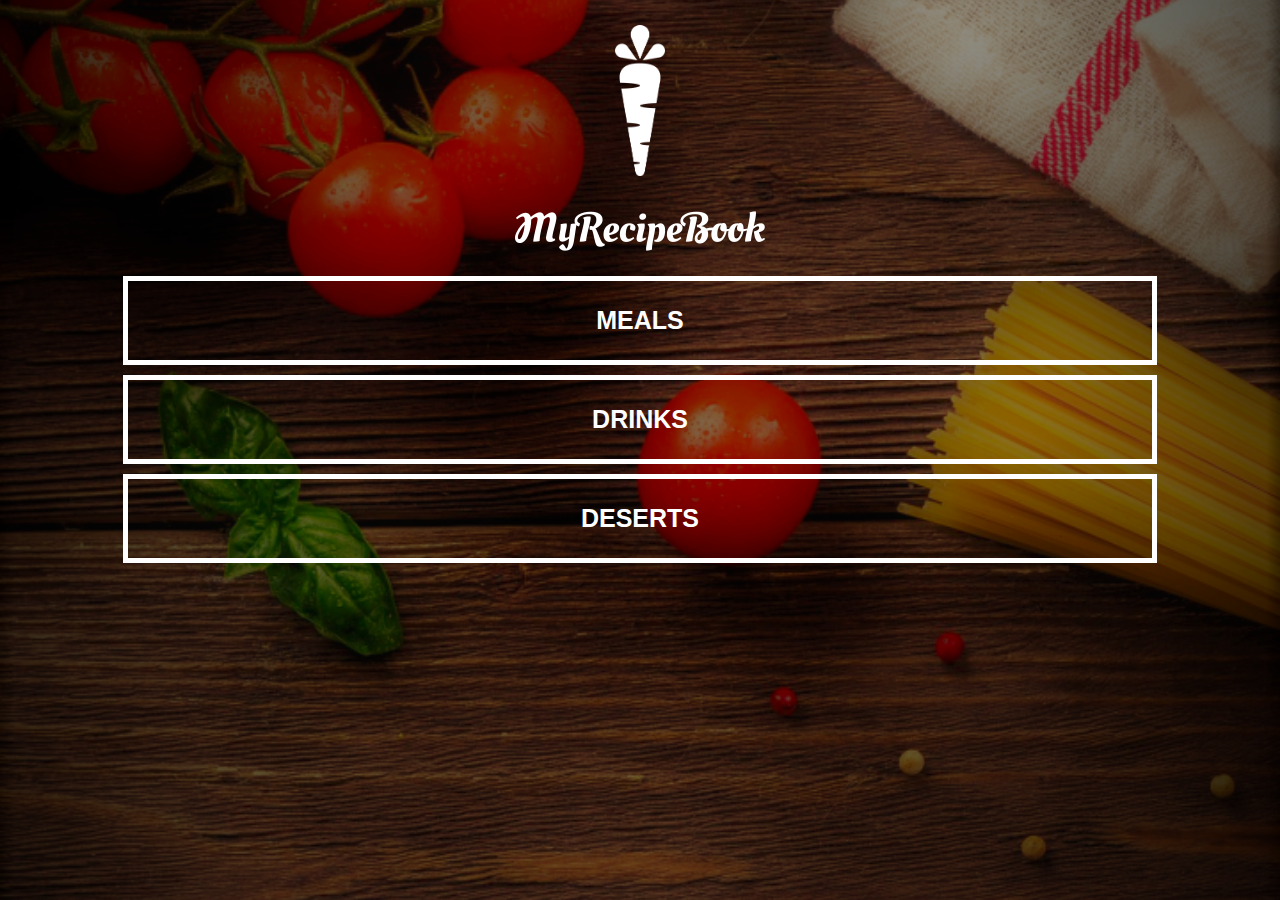
<file: index.html>
<!DOCTYPE html>
<html>
    <head>
        <title>My Recipe Book</title>
        <link rel="stylesheet" href="style.css">
    </head>

    <body class="body-home">
        <div id="home">
            
            <img src="images/logo-img.png" id="home-logo-img">
            <img src="images/logo-text.png" id="home-logo-text">
            
            <div class="home-menu">
                <a href="meals.html" class="home-menu-item">
                    <p>Meals</p>
                </a>
                
                <a href="drinks.html" class="home-menu-item">
                    <p>Drinks</p>
                </a>
                
                <a href="deserts.html" class="home-menu-item">
                    <p>Deserts</p>
                </a>
            </div>
        </div>
    </body>
</html>
</file>
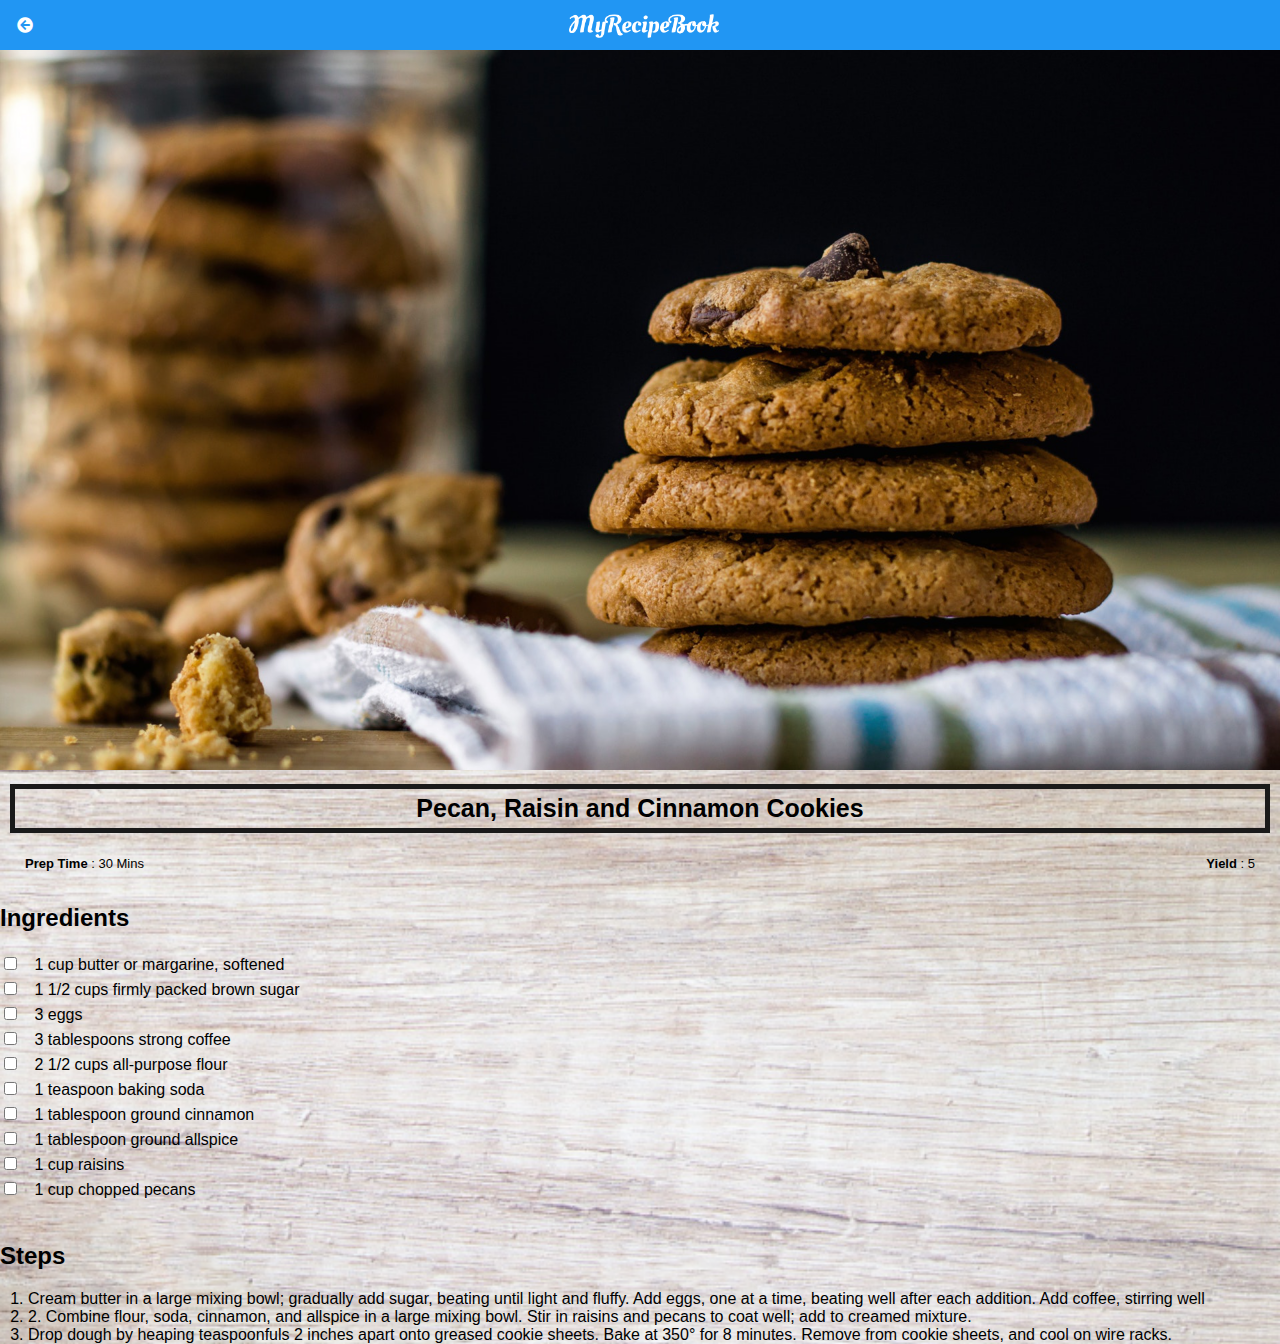
<file: cookies.html>
<!DOCTYPE html>
<html>
    <head>
        <title>My Recipe Book | Meals | Cookies</title>
        <link rel="stylesheet" href="style.css">
        <link rel="stylesheet" href="fontawesome/css/all.css">
    </head>

    <body class="body-meals">
        
        <div class="header">
            <a href="drinks.html">
                <i class="fas fa-arrow-circle-left"></i>
            </a>
            
            <img src="images/logo-text.png">
        </div>
        
        <div id="recipe">
            <div class="recipe-details">
                <img src="images/cookies.png">
                
                <h1>Pecan, Raisin and Cinnamon Cookies</h1>
                <div class="recipe-details-info">
                    <P><b>Prep Time</b> : 30 Mins</P>
                    <P style="float: right"><b>Yield</b> : 5</P>
                </div>
                
                <div class="recipe-details-ingredients">
                    <h2>Ingredients</h2>
                    
                    <input id="Check-01" type="checkbox">
                    <label for="check-01">1 cup butter or margarine, softened</label>
                    <br>
                     <input id="Check-02" type="checkbox">
                    <label for="check-02">1 1/2 cups firmly packed brown sugar</label>
                    <br>
                     <input id="Check-03" type="checkbox">
                    <label for="check-03">3 eggs</label>
                    <br>
                     <input id="Check-04" type="checkbox">
                    <label for="check-04">3 tablespoons strong coffee</label>
                    <br>
                     <input id="Check-05" type="checkbox">
                    <label for="check-05">2 1/2 cups all-purpose flour</label>
                    <br>
                     <input id="Check-06" type="checkbox">
                    <label for="check-06">1 teaspoon baking soda</label>
                    <br>
                     <input id="Check-07" type="checkbox">
                    <label for="check-07">1 tablespoon ground cinnamon</label>
                    <br>
                    <input id="Check-08" type="checkbox">
                    <label for="check-08">1 tablespoon ground allspice</label>
                    <br>
                    <input id="Check-09" type="checkbox">
                    <label for="check-09">1 cup raisins</label>
                    <br>
                    <input id="Check-10" type="checkbox">
                    <label for="check-10">1 cup chopped pecans</label>
                    <br>
                    
                </div>
                
                <div class="recipe-details-steps">
                    <h2>Steps</h2>
                    
                    <ol>
                        <li>Cream butter in a large mixing bowl; gradually add sugar, beating until light and fluffy. Add eggs, one at a time, beating well after each addition. Add coffee, stirring well</li>
                        <li>2.	Combine flour, soda, cinnamon, and allspice in a large mixing bowl. Stir in raisins and pecans to coat well; add to creamed mixture.</li>
                        <li>Drop dough by heaping teaspoonfuls 2 inches apart onto greased cookie sheets. Bake at 350° for 8 minutes. Remove from cookie sheets, and cool on wire racks.</li>
                       
                    </ol>
                </div>
            </div>
            
        </div>
    </body>
</html>
</file>
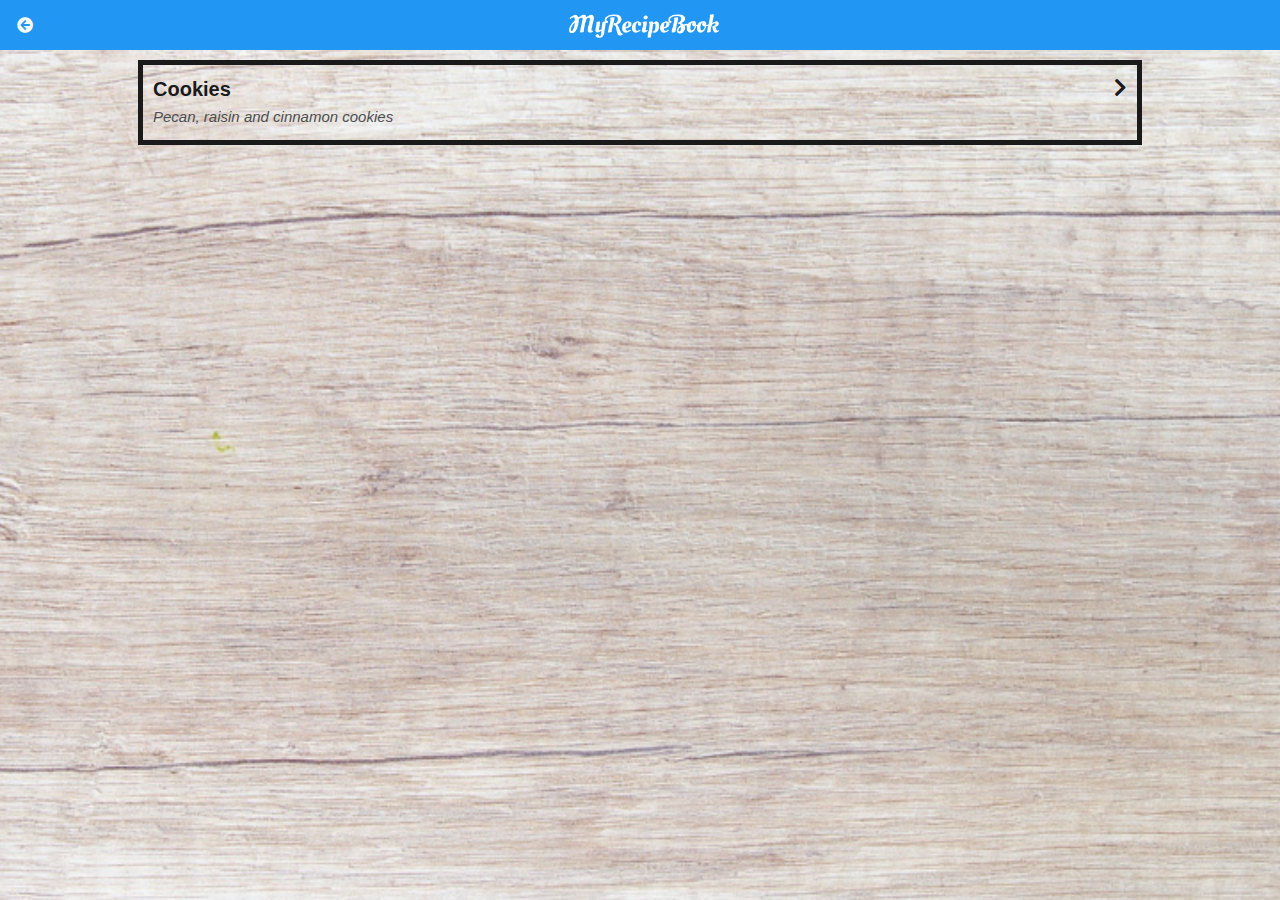
<file: deserts.html>
<!DOCTYPE html>
<html>
    <head>
        <title>My Recipe Book | Desert</title>
        <link rel="stylesheet" href="style.css">
        <link rel="stylesheet" href="fontawesome/css/all.css">
    </head>

    <body class="body-meals">
        
        <div class="header">
            <a href="index.html" >
                <i class="fas fa-arrow-circle-left"></i>
            </a>
            
            <img src="images/logo-text.png">
        </div>
        
        <div id="meals">
            
            <div class="meals-list">
                
                <a href="cookies.html">
                    <div class="meals-list-item">
                        <h1>Cookies<i class="fas fa-chevron-right"></i></h1>
                        
                        <p>Pecan, raisin and cinnamon cookies</p>
                    </div>
                </a>
            </div>
            
        </div>
    </body>
</html>
</file>
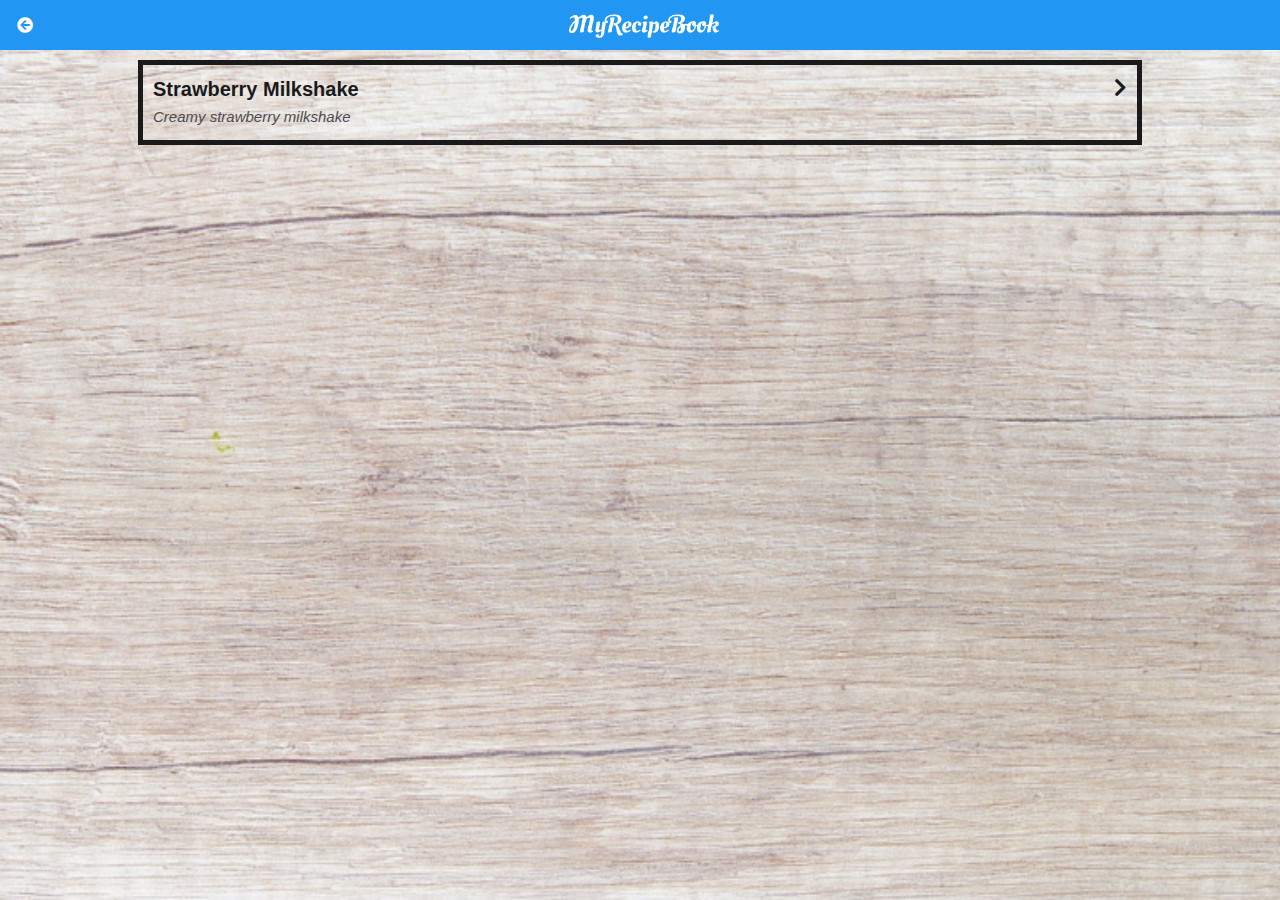
<file: drinks.html>
<!DOCTYPE html>
<html>
    <head>
        <title>My Recipe Book | Drinks</title>
        <link rel="stylesheet" href="style.css">
        <link rel="stylesheet" href="fontawesome/css/all.css">
    </head>

    <body class="body-meals">
        
        <div class="header">
            <a href="index.html" >
                <i class="fas fa-arrow-circle-left"></i>
            </a>
            
            <img src="images/logo-text.png">
        </div>
        
        <div id="meals">
            
            <div class="meals-list">
                
                <a href="strawberry.html">
                    <div class="meals-list-item">
                        <h1>Strawberry Milkshake<i class="fas fa-chevron-right"></i></h1>
                        
                        <p>Creamy strawberry milkshake</p>
                    </div>
                </a>
            </div>
            
        </div>
    </body>
</html>
</file>
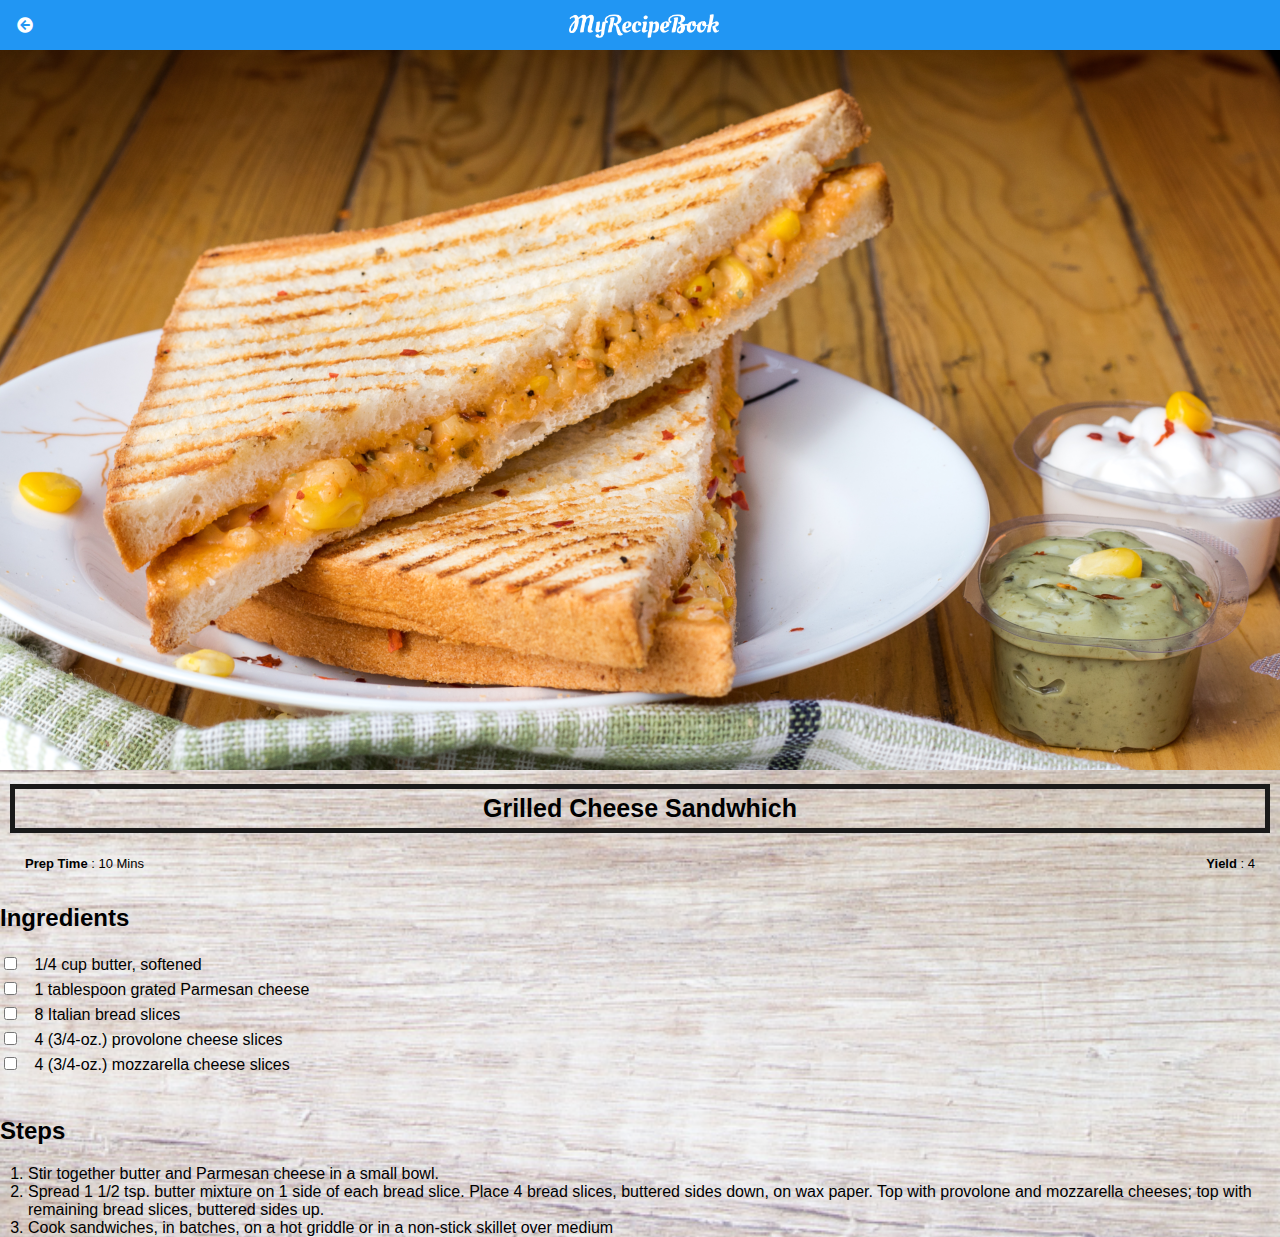
<file: grilledcheese.html>
<!DOCTYPE html>
<html>
    <head>
        <title>My Recipe Book | Meals | Grilled Cheese</title>
        <link rel="stylesheet" href="style.css">
        <link rel="stylesheet" href="fontawesome/css/all.css">
    </head>

    <body class="body-meals">
        
        <div class="header">
            <a href="meals.html" >
                <i class="fas fa-arrow-circle-left"></i>
            </a>
            
            <img src="images/logo-text.png">
        </div>
        
        <div id="recipe">
            <div class="recipe-details">
                <img src="images/grilledCheese.png">
                
                <h1>Grilled Cheese Sandwhich</h1>
                <div class="recipe-details-info">
                    <P><b>Prep Time</b> : 10 Mins</P>
                    <P style="float: right"><b>Yield</b> : 4</P>
                </div>
                
                <div class="recipe-details-ingredients">
                    <h2>Ingredients</h2>
                    
                    <input id="Check-01" type="checkbox">
                    <label for="check-01">1/4 cup butter, softened</label>
                    <br>
                     <input id="Check-02" type="checkbox">
                    <label for="check-02">1 tablespoon grated Parmesan cheese</label>
                    <br>
                     <input id="Check-03" type="checkbox">
                    <label for="check-03">8 Italian bread slices</label>
                    <br>
                     <input id="Check-04" type="checkbox">
                    <label for="check-05">4 (3/4-oz.) provolone cheese slices</label>
                    <br>
                     <input id="Check-05" type="checkbox">
                    <label for="check-05">4 (3/4-oz.) mozzarella cheese slices</label>
                </div>
                
                <div class="recipe-details-steps">
                    <h2>Steps</h2>
                    
                    <ol>
                        <li>Stir together butter and Parmesan cheese in a small bowl.</li>
                        <li>Spread 1 1/2 tsp. butter mixture on 1 side of each bread slice. Place 4 bread slices, buttered sides down, on wax paper. Top with provolone and mozzarella cheeses; top with remaining bread slices, buttered sides up.
                        </li>
                        <li>Cook sandwiches, in batches, on a hot griddle or in a non-stick skillet over medium </li>
                    </ol>
                </div>
            </div>
            
        </div>
    </body>
</html>
</file>
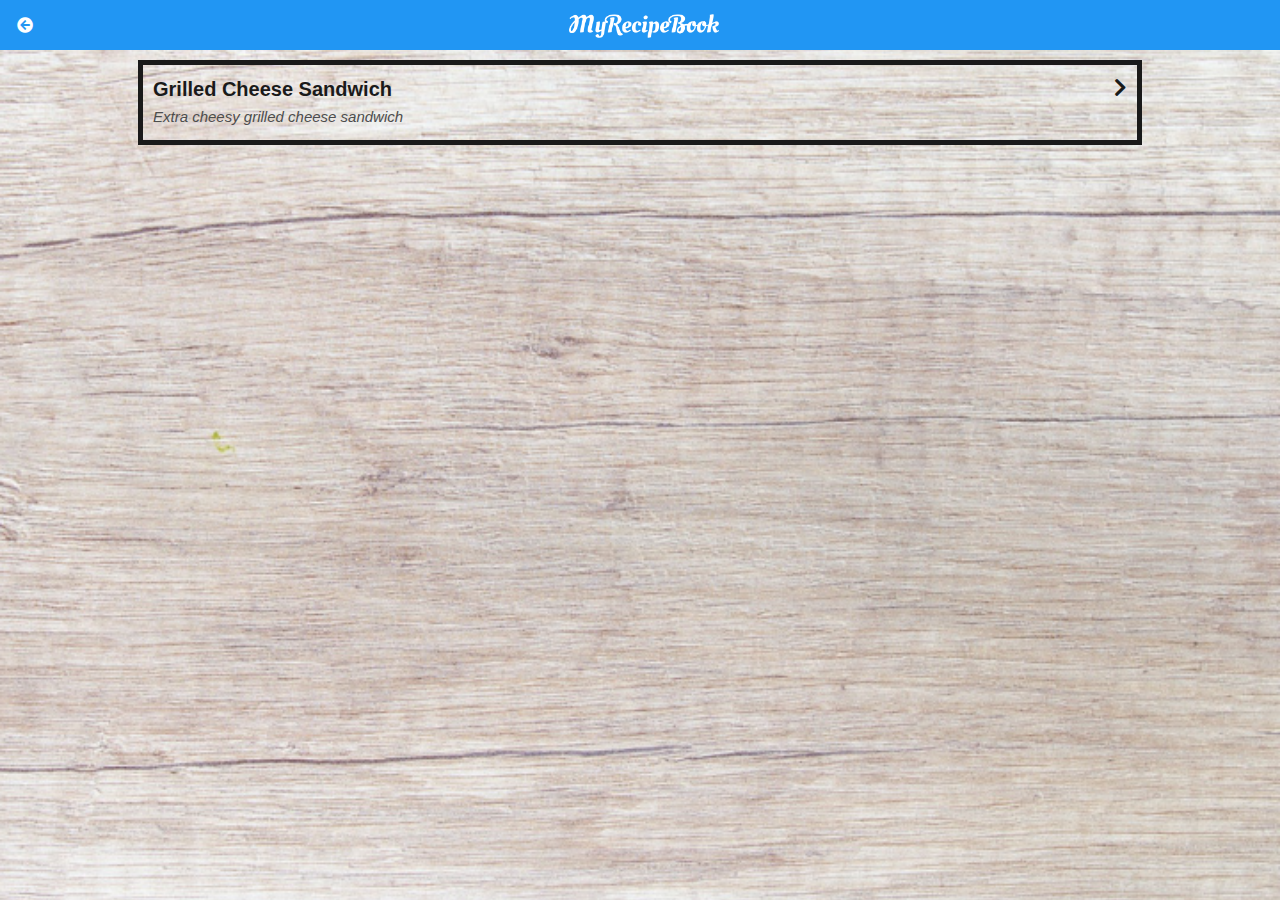
<file: meals.html>
<!DOCTYPE html>
<html>
    <head>
        <title>My Recipe Book | Meals</title>
        <link rel="stylesheet" href="style.css">
        <link rel="stylesheet" href="fontawesome/css/all.css">
    </head>

    <body class="body-meals">
        
        <div class="header">
            <a href="index.html" >
                <i class="fas fa-arrow-circle-left"></i>
        
            </a>
            
            <img src="images/logo-text.png">
        </div>
        
        <div id="meals">
            
            <div class="meals-list">
                
                <a href="grilledcheese.html">
                    <div class="meals-list-item">
                        <h1>Grilled Cheese Sandwich<i class="fas fa-chevron-right"></i></h1>
                        
                        <p>Extra cheesy grilled cheese sandwich</p>
                    </div>
                </a>
            </div>
            
        </div>
    </body>
</html>
</file>
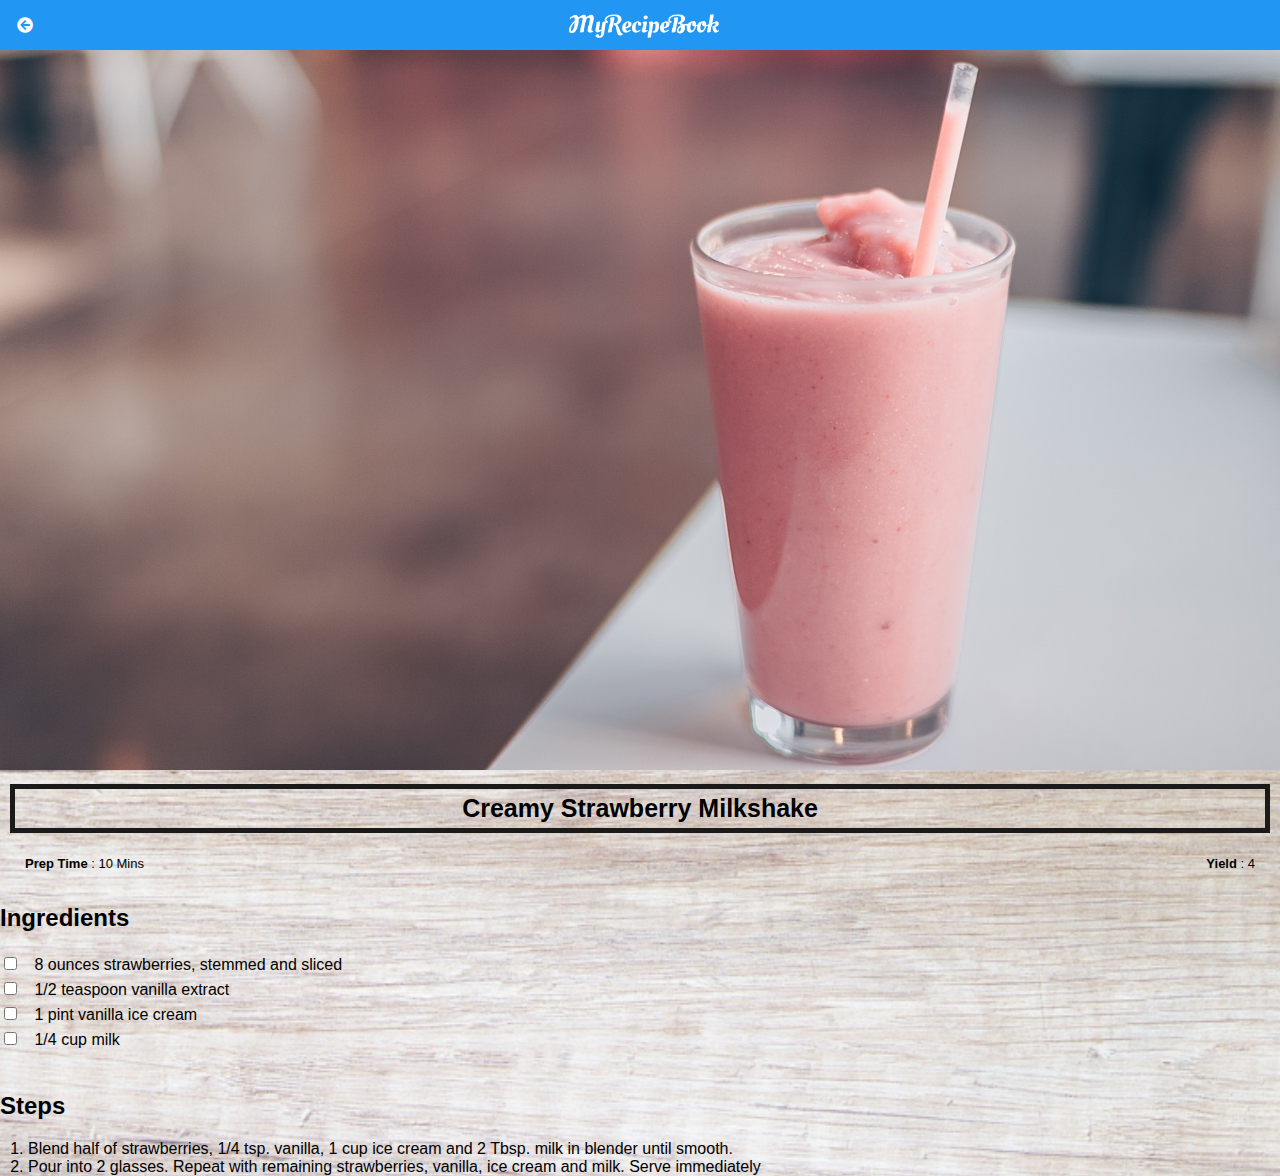
<file: strawberry.html>
<!DOCTYPE html>
<html>
    <head>
        <title>My Recipe Book | Meals | Strawberry Milkshake</title>
        <link rel="stylesheet" href="style.css">
        <link rel="stylesheet" href="fontawesome/css/all.css">
    </head>

    <body class="body-meals">
        
        <div class="header">
            <a href="drinks.html" >
                <i class="fas fa-arrow-circle-left"></i>
            </a>
            
            <img src="images/logo-text.png">
        </div>
        
        <div id="recipe">
            <div class="recipe-details">
                <img src="images/strawberryMilkshake.png">
                
                <h1>Creamy Strawberry Milkshake</h1>
                <div class="recipe-details-info">
                    <P><b>Prep Time</b> : 10 Mins</P>
                    <P style="float: right"><b>Yield</b> : 4</P>
                </div>
                
                <div class="recipe-details-ingredients">
                    <h2>Ingredients</h2>
                    
                    <input id="Check-01" type="checkbox">
                    <label for="check-01">8 ounces strawberries, stemmed and sliced</label>
                    <br>
                     <input id="Check-02" type="checkbox">
                    <label for="check-02">1/2 teaspoon vanilla extract</label>
                    <br>
                     <input id="Check-03" type="checkbox">
                    <label for="check-03">1 pint vanilla ice cream</label>
                    <br>
                     <input id="Check-04" type="checkbox">
                    <label for="check-05">1/4 cup milk</label>
                    <br>
                    
                </div>
                
                <div class="recipe-details-steps">
                    <h2>Steps</h2>
                    
                    <ol>
                        <li>Blend half of strawberries, 1/4 tsp. vanilla, 1 cup ice cream and 2 Tbsp. milk in blender until smooth.</li>
                        <li>Pour into 2 glasses. Repeat with remaining strawberries, vanilla, ice cream and milk. Serve immediately</li>
                       
                    </ol>
                </div>
            </div>
            
        </div>
    </body>
</html>
</file>
<file: style.css>
html{
    height: 100%;
}

body{
    font-family: sans-serif;
    margin: 0;
    padding: 0;
    height: 100%;
    
}

.body-home{
    background-image: url('images/background-01-port.png');
    background-position: center;
    background-attachment: fixed;
    background-repeat: no-repeat;
    background-size: cover;
}

.body-meals{
    background-image: url('images/background-02-port.png');
    background-position: center;
    background-attachment: fixed;
    background-repeat: no-repeat;
    background-size: cover;
}

/*======= CUSTOM CHECKPOINTS ==========*/

input[type-checkbox] {
    display: none;
}

input[type-checkbox] + label:before {
    font-family: FontAwesome;
    display: inline-block;
    
    content: "\f0c8";
    letter-spacing: 10px;
    font-size: 20px;
}

input[type-checkbox]:checked + label:before{
    content:"\f14a";
}



/*======= HEADER ==========*/

.header{
    background-color: #2196f3;
    width: 100%;
    height: 50px;
    top: 0;
    position:fixed;
    overflow: hidden;
    text-align: center;
}

.header i{
    float: left;
    padding: 17px 0px 0px 17px;
    color: #ffffff;
}

.header img{
    width: 150px;
    padding-top: 14px;
    padding-right: 25px;
    
}

/*======= HOME PAGE ==========*/

#home-logo-img{
    width: 50px;
    display: block;
    margin: auto;
    padding: 25px 10px 10px 10px;
}

#home-logo-text{
    width: auto;
    display: block;
    margin: auto;
    padding: 25px;
}

/*===HOME PAGE MENU ====*/

.home-menu-item{
    text-decoration: none;
    text-transform: uppercase;
    color: white;
    font-size: 25px;
    font-weight: bold;
    text-align: center;
    border: 5px solid white;
    display: block;
    margin: auto;
    margin-bottom: 10px;
    width: 80%;
}

/*======= MEALS PAGE ==========*/

#meals{
    padding-top: 50px;
}

/*=== MEALS PAGE MENU ====*/

.meals-list a{
    text-decoration: none;
}

.meals-list-item{
    border: 5px solid #1a1a1a;
    margin: 10px;
}

.meals-list-item h1{
    font-weight: bold;
    font-size: 20px;
    color: #1a1a1a;
    padding-left: 10px;
}

.meals-list-item i{
    float: right;
    color: #1a1a1a;
    padding-right: 10px;
}

.meals-list-item p{
    font-size: 15px;
    font-style: italic;
    color: #4d4d4d;
    margin-top: -7px;
    padding-left: 10px;
}

/*======= RECIPE PAGE ==========*/

#recipe{
    padding-top: 50px;
}

/*=== RECIPE DETAILS ====*/

.recipe-details img{
    width: 100%;
}

.recipe-details h1{
    font-size: 25px;
    text-align: center;
    border: 5px solid #1a1a1a;
    margin: 10px;
    padding: 5px;
}

.recipe-details-info{
    margin-left: 25px;
    margin-right: 25px;
}

.recipe-details-info p{
    font-size: 13px;
    display: inline-block;
}

.recipe-details-ingredients label{
    line-height: 25px;
    margin-left: 10px;
}

.recipe-details-steps{
    padding-top: 20px;
}

.recipe-details-steps ol{
    padding-left:  28px;
}

/*======= RESPONSIVE LAYOUT ==========*/

@media only screen and (min-width: 600px){
    #meals{
        width: 80%;
        margin: auto;
    }
</file>
